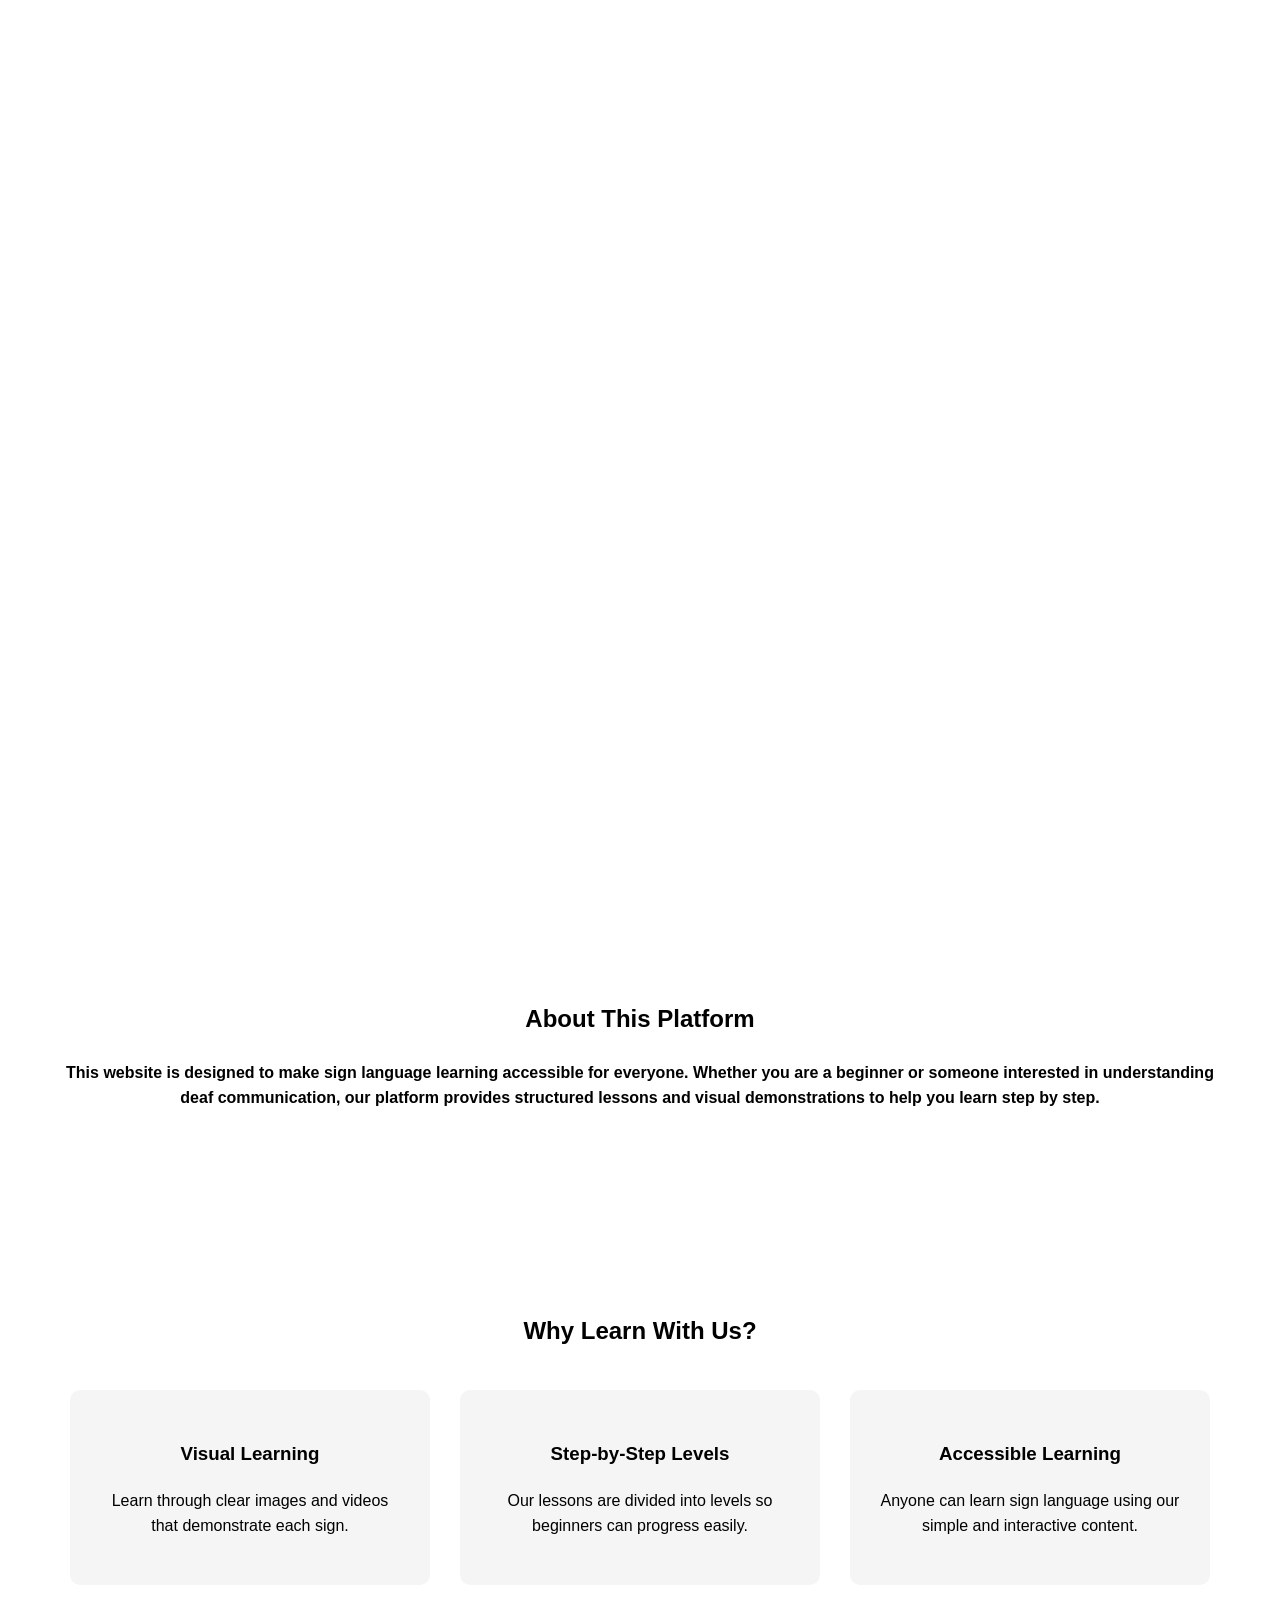
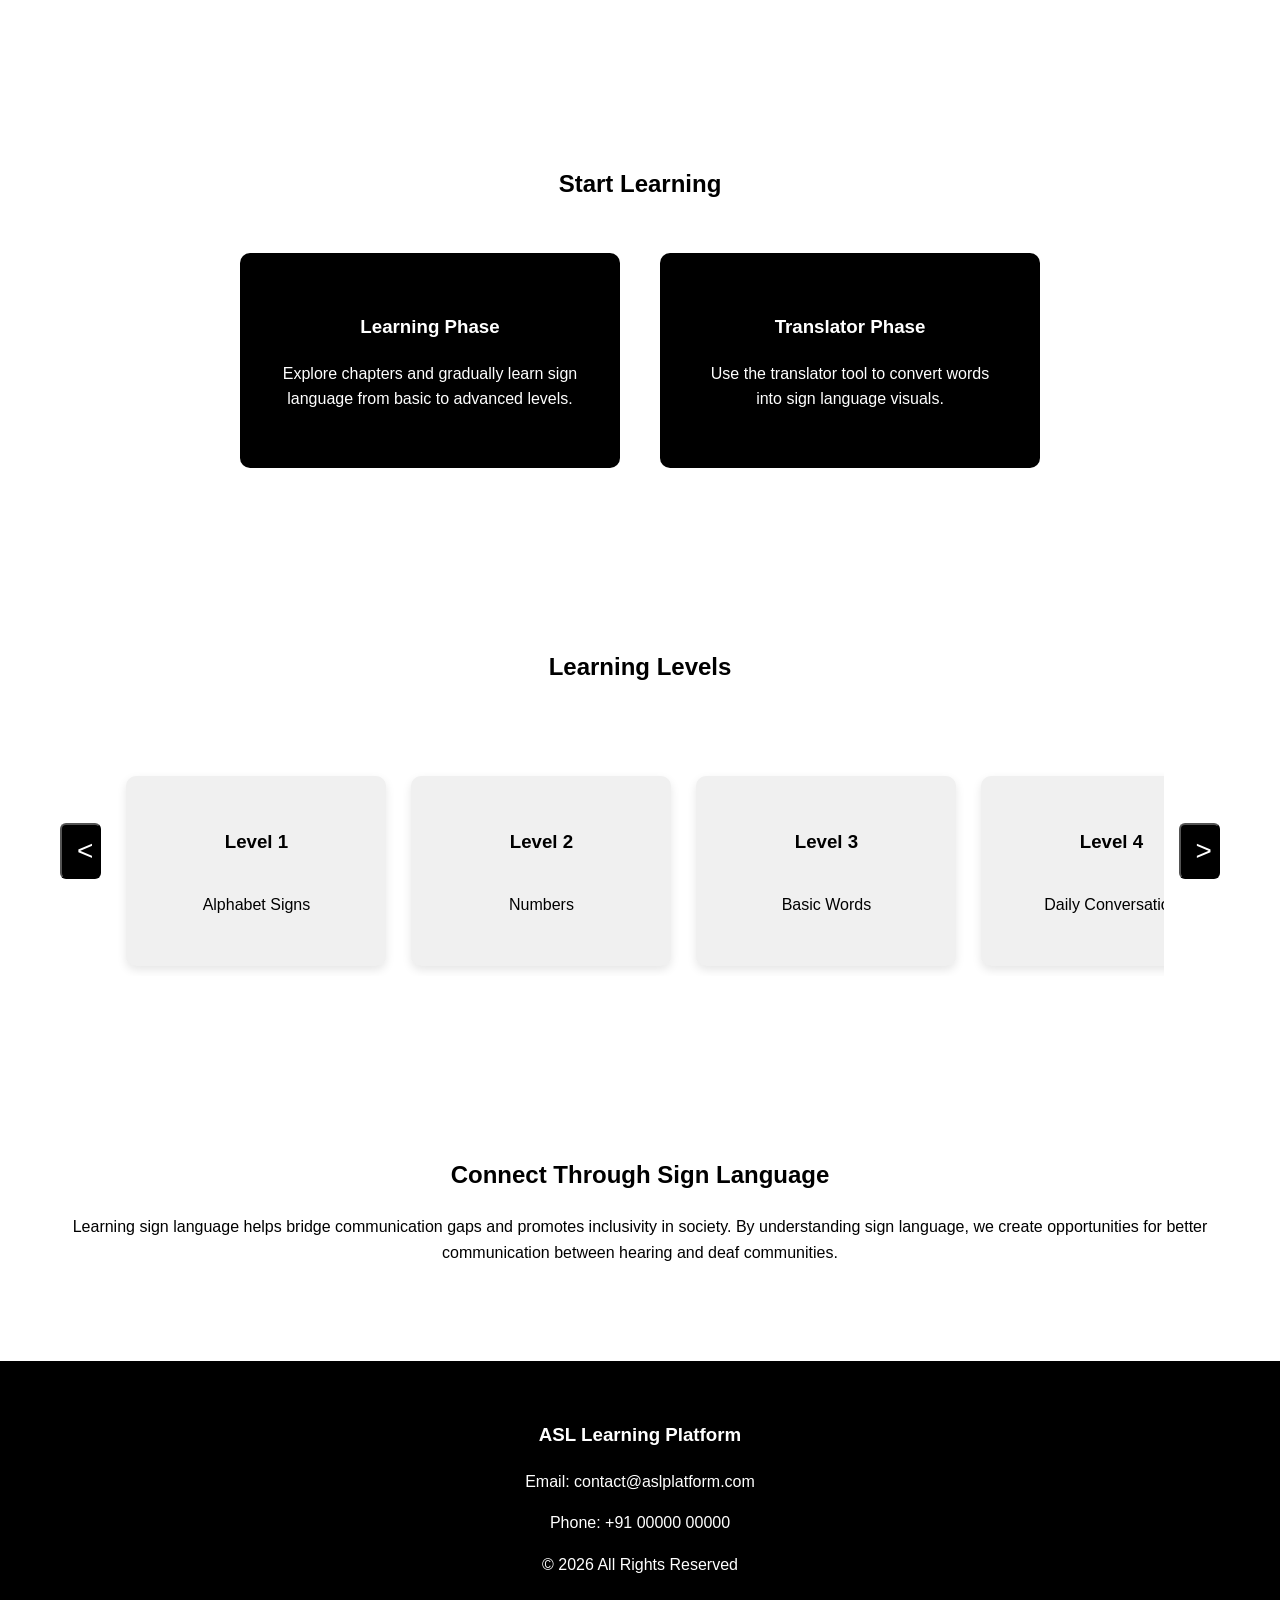
<file: home.html>
<!DOCTYPE html>
<html>

<head>
<meta charset="UTF-8">
<meta name="viewport" content="width=device-width, initial-scale=1.0">
<title>SignConnect</title>

<style>

body{
margin:0;
font-family:Arial;
line-height:1.6;
}



.hero{

height:100vh;

position:relative;

color:white;

display:flex;

flex-direction:column;

justify-content:center;

align-items:center;

text-align:center;

overflow:hidden;

}

.bg-video{

position:absolute;

top:0;

left:0;

width:100%;

height:100%;

object-fit:cover;

z-index:-1;

}

.hero h1{

font-size:50px;

}

.hero p{

font-size:20px;

max-width:600px;

}



.section{

padding:80px 60px;

max-width:1200px;

margin:auto;

text-align:center;

}



.features{

display:flex;

gap:30px;

justify-content:center;

margin-top:40px;

}

.feature-box{

background:#f5f5f5;

padding:30px;

border-radius:10px;

width:300px;

}



.phase-container{

display:flex;

justify-content:center;

gap:40px;

margin-top:50px;

}

.phase{

background:#000;

color:white;

padding:40px;

border-radius:10px;

width:300px;

cursor:pointer;

text-decoration: none;

display: block;

}


button{
    position: relative;
    overflow: hidden;
}

.phase:hover{

background:#333;

}

.section{
    opacity:0;
    transform:translateY(50px);
    transition:0.6s;
}

.levels{

display:flex;



gap:25px;

overflow-x: auto;

margin-top:40px;

scroll-behavior: smooth;

padding: 10px;

}

.level{

background:#f0f0f0;

width:220px;

height:150px;

padding:20px;

border-radius:10px;

text-align:center;

display:flex;

flex-direction:column;

justify-content:center;

align-items:center;

flex-shrink:0;

box-shadow:0 4px 10px rgba(0,0,0,0.1);

}

.level:hover{

transform:translateY(-5px);

transition:0.3s;

}

.levels-wrapper{

display:flex;

align-items:center;

justify-content:center;

gap:15px;

margin-top:40px;

}

.arrow{

font-size:28px;

background:black;

color:white;

padding:10px 15px;

border-radius:6px;

text-decoration:none;

}


footer{

background:black;

color:white;

padding:40px;

text-align:center;

}


.logout-btn{
    position: fixed;
    top: 20px;
    left: 20px;
    padding: 10px 15px;
    background: black;
    color: white;
    border: none;
    border-radius: 6px;
    cursor: pointer;
    z-index: 1000;
}

.logout-btn:hover{
    background: #333;
}

#progress{
    position: fixed;
    top: 0;
    left: 0;
    height: 5px;
    background: white;
    width: 0%;
    z-index: 9999;
}

</style>

</head>

<body>



<div id="progress"></div>

<button class="logout-btn" onclick="logout()">Logout</button>

<section class="hero">

<video autoplay muted loop  class="bg-video">

<source src="homehero2.mp4" type="video/mp4">

</video>	

<h1>Learn Sign Language Easily</h1>
<p id="welcomeUser"></p>

<p>
A simple platform to help beginners understand and learn American Sign Language through visual examples and guided lessons.
</p>

</section>



<section class="section">

<h2>About This Platform</h2>

<h4>
This website is designed to make sign language learning accessible for everyone. Whether you are a beginner or someone interested in understanding deaf communication, our platform provides structured lessons and visual demonstrations to help you learn step by step.
</h4>

</section>



<section class="section">

<h2>Why Learn With Us?</h2>

<div class="features">

<div class="feature-box">

<h3>Visual Learning</h3>

<p>
Learn through clear images and videos that demonstrate each sign.
</p>

</div>

<div class="feature-box">

<h3>Step-by-Step Levels</h3>

<p>
Our lessons are divided into levels so beginners can progress easily.
</p>

</div>

<div class="feature-box">

<h3>Accessible Learning</h3>

<p>
Anyone can learn sign language using our simple and interactive content.
</p>

</div>

</div>

</section>



<section class="section">

<h2>Start Learning</h2>

<div class="phase-container">

<a href="learning.html" class="phase">

<h3>Learning Phase</h3>

<p>
Explore chapters and gradually learn sign language from basic to advanced levels.
</p>

</a>


<a href="translator.html" class="phase">

<h3>Translator Phase</h3>

<p>
Use the translator tool to convert words into sign language visuals.
</p>

</a>

</div>

</section>



<section class="section">

<h2>Learning Levels</h2>

<div class="levels-wrapper">

<button class="arrow" onclick="moveLeft()">&lt;</button>

<div class="levels" >

<div class="level" id="left">
<h3>Level 1</h3>
<p>Alphabet Signs</p>
</div>

<div class="level">
<h3>Level 2</h3>
<p>Numbers</p>
</div>

<div class="level">
<h3>Level 3</h3>
<p>Basic Words</p>
</div>

<div class="level">
<h3>Level 4</h3>
<p>Daily Conversation</p>
</div>

<div class="level">
<h3>Level 5</h3>
<p>Family and People</p>
</div>

<div class="level">
<h3>Level 5</h3>
<p>Emotions and Feelings</p>
</div>

<div class="level">
<h3>Level 6</h3>
<p>Greetings</p>
</div>

<div class="level" id="right">
<h3>Level 7</h3>
<p>Simple Conversations</p>
</div>

</div>


<button class="arrow" onclick="scrollRight()">&gt;</button>

</div>

</section>



<section class="section">

<h2>Connect Through Sign Language</h2>

<p>
Learning sign language helps bridge communication gaps and promotes inclusivity in society. By understanding sign language, we create opportunities for better communication between hearing and deaf communities.
</p>

</section>


<footer>

<h3>ASL Learning Platform</h3>

<p>Email: contact&commat;aslplatform.com</p>

<p>Phone: +91 00000 00000</p>

<p>&copy; 2026 All Rights Reserved</p>

</footer>


<script>

let current = localStorage.getItem("currentUser");

if(!current){
    document.querySelector(".logout-btn").style.display = "none";
}

function logout(){
    localStorage.removeItem("currentUser");
    window.location.href = "login.html";
}

let users = JSON.parse(localStorage.getItem("users"));
let currentUser = localStorage.getItem("currentUser");

if(users){
    for(let i=0; i<users.length; i++){
        if(users[i].email === currentUser){
            document.getElementById("welcomeUser").innerText = 
                "Welcome, " + users[i].name;
            break;
        }
    }
}


window.addEventListener("scroll", function(){
    let scrollTop = document.documentElement.scrollTop;
    let height = document.documentElement.scrollHeight - document.documentElement.clientHeight;

    let percent = (scrollTop / height) * 100;

    document.getElementById("progress").style.width = percent + "%";
});



function moveLeft(){
    document.querySelector(".levels").scrollBy({
        left: -200,
        behavior: "smooth"
    });
}

function scrollRight(){
    document.querySelector(".levels").scrollBy({
        left: 200,
        behavior: "smooth"
    });
}









window.addEventListener("scroll", function(){
    document.querySelectorAll(".section").forEach(sec => {
        let pos = sec.getBoundingClientRect().top;
        let screen = window.innerHeight;

        if(pos < screen - 100){
            sec.style.opacity = 1;
            sec.style.transform = "translateY(0)";
        }
    });
});
</script>
</body>

</html>
</file>
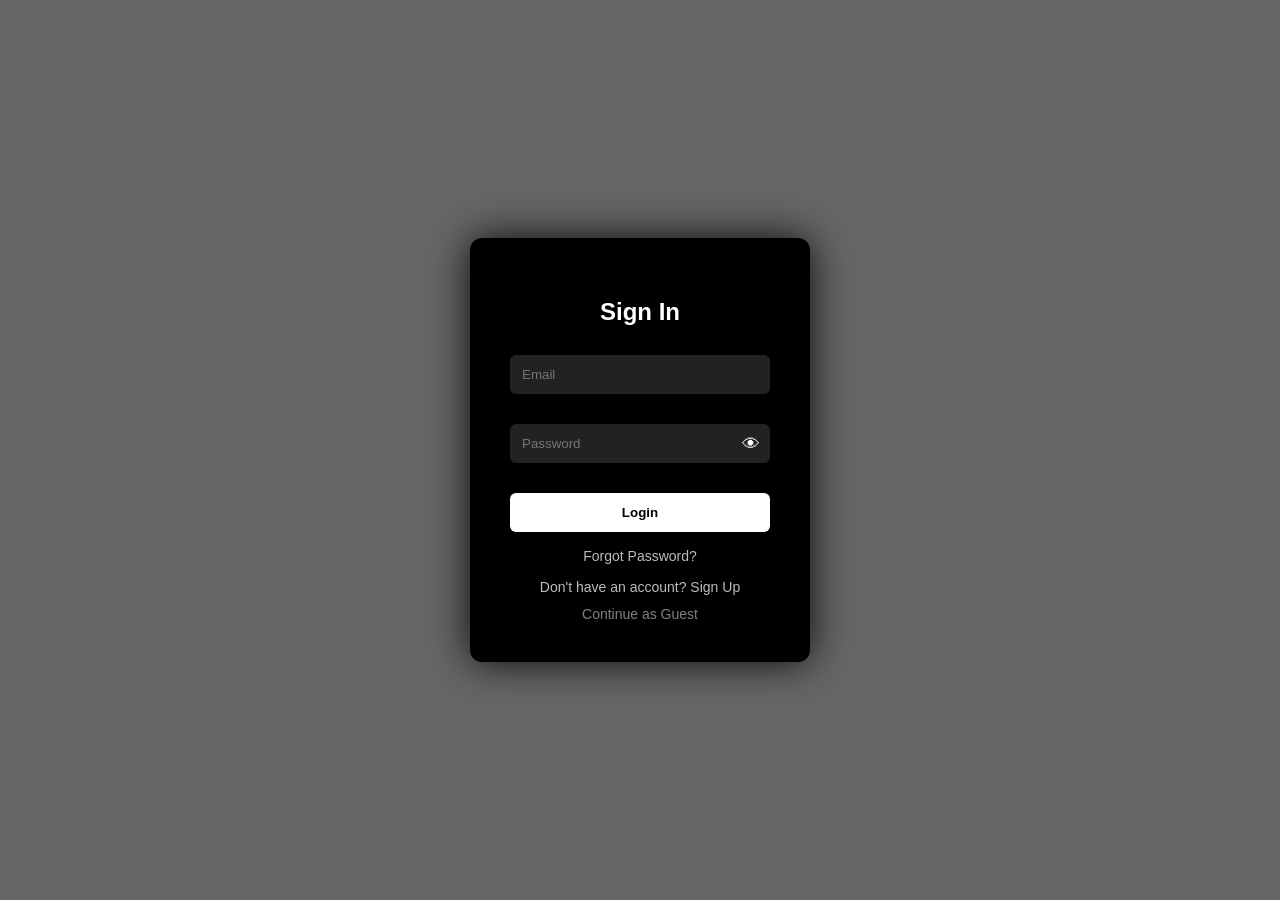
<file: login.html>
<!DOCTYPE html>
<html lang="en">
<head>
<meta charset="UTF-8">
<meta name="viewport" content="width=device-width, initial-scale=1.0">
<title>Login</title>

<style>

    *{
        box-sizing: border-box;
    }

body{
margin:0;
font-family:Arial;
height:100vh;
display:flex;
justify-content:center;
align-items:center;
overflow:hidden;
}


#bgVideo{
position:fixed;
top:0;
left:0;
width:100%;
height:100%;
object-fit:cover;
z-index:-2;
}


.overlay{
position:fixed;
top:0;
left:0;
width:100%;
height:100%;
background:rgba(0,0,0,0.6);
z-index:-1;
}


.login-box{
background:black;
padding:40px;
border-radius:12px;
width:340px;
box-shadow:0 0 40px rgba(0,0,0,0.9);
color:white;
text-align:center;
}


input[type="radio"]{
display:none;
}

.form{
display:none;
}

#login:checked ~ .forms #loginForm{
display:block;
}

#register:checked ~ .forms #registerForm{
display:block;
}

input[type="text"],
input[type="email"],
input[type="password"]{

width:100%;
padding:12px;
margin:10px 0;
border-radius:6px;
border:none;
background:#222;
color:white;

}

button{
width:100%;
padding:12px;
margin-top:10px;
border:none;
border-radius:6px;
background:white;
color:black;
font-weight:bold;
cursor:pointer;
}

.toggle{
margin-top:15px;
cursor:pointer;
color:#bbb;
font-size:14px;
}

.toggle:hover{
color:white;
}

.guest{
margin-top:10px;
color:gray;
font-size:14px;
}

.guest a{
color:gray;
text-decoration:none;
}

.guest a:hover{
color:white;
}

.password-box{
    position:relative;
    margin:10px 0;
}

.password-box input{
    width:100%;
    padding:12px 40px 12px 12px;
    
}

.eye{
    position:absolute;
    right:10px;
    top:50%;
    transform:translateY(-50%);
    cursor:pointer;
    font-size: 18px;
}

</style>
</head>

<body>

 <video autoplay muted loop id="bgVideo">
<source src="login2p.mp4" type="video/mp4">
</video>

<div class="overlay"></div>

<div class="login-box">

<input type="radio" name="tab" id="login" checked>
<input type="radio" name="tab" id="register">

<div class="forms">


<div class="form" id="loginForm">

<h2>Sign In</h2>

<form  id="loginFormSubmit">

<input type="email" id="loginEmail" placeholder="Email" required>

<div class="password-box">
    <input type="password" id="loginPassword" placeholder="Password" required>
    <span onclick="toggleLoginPass()" id="loginEye" class="eye">&#128065;</span>
</div>
<button type="submit">Login</button>

</form>

<p id="loginMsg"></p>
<p class="toggle" id="forgot">Forgot Password?</p>

<label class="toggle" for="register">
Don't have an account? Sign Up
</label>

<div class="guest">
<a href="home.html">Continue as Guest</a>
</div>

</div>


<div class="form" id="registerForm">

<h2>Create Account</h2>

<form  id="registerFormSubmit">

<input type="text" id="name"  placeholder="Full Name" required>
<input type="email" id="registerEmail" placeholder="Email" required>

<div class="password-box">
    <input type="password" id="registerPassword" placeholder="Password" required>
    <span onclick="toggleRegisterPass()" id="registerEye" class="eye">&#128065;</span>
</div>
<button type="submit">Register</button>

</form>

<p id="registerMsg"></p>

<label class="toggle" for="login">
Already have an account? Sign In
</label>

<div class="guest">
<a href="home.html">Continue as Guest</a>
</div>

</div>

</div>

</div>

<script>

    


document.addEventListener("DOMContentLoaded", function(){
 


    let current = localStorage.getItem("currentUser");

if(current){
     window.location.href = "home.html";
}


    console.log("JS LOADED"); 

  
  document.getElementById("registerFormSubmit").addEventListener("submit", function(e){
    e.preventDefault();

    let name = document.getElementById("name").value;
    let email = document.getElementById("registerEmail").value;
    let password = document.getElementById("registerPassword").value;

    if(password.length < 4){
    document.getElementById("registerMsg").innerText = "Password too short";
    return;
}

    let users = localStorage.getItem("users");

    if(users == null){
        users = [];
    } else {
        users = JSON.parse(users);
    }

  
    for(let i=0; i<users.length; i++){
        if(users[i].email === email){
            document.getElementById("registerMsg").innerText = "User already exists";
            return;
        }
    }

   
    let user = {
        name: name,
        email: email,
        password: password
    };

    users.push(user);

    localStorage.setItem("users", JSON.stringify(users));

    document.getElementById("registerMsg").innerText = "Registered!";
});
  



    document.getElementById("loginFormSubmit").addEventListener("submit", function(e){
    e.preventDefault();

    let email = document.getElementById("loginEmail").value;
    let password = document.getElementById("loginPassword").value;

    let users = JSON.parse(localStorage.getItem("users"));

    if(users == null){
        document.getElementById("loginMsg").innerText = "No users found";
        return;
    }

    let found = false;

    for(let i=0; i<users.length; i++){
        if(users[i].email === email && users[i].password === password){
            found = true;
            break;
        }
    }

    if(found){
       
    document.getElementById("loginMsg").innerText = "Login Success";
    localStorage.setItem("currentUser", email);

    setTimeout(function(){
        window.location.href = "home.html";
    }, 1000);


    } else {
        document.getElementById("loginMsg").innerText = "Invalid Email or Password";
    }
});

  
let forgotBtn = document.getElementById("forgot");

if(forgotBtn){
    forgotBtn.addEventListener("click", function(){

        let users = JSON.parse(localStorage.getItem("users"));

        if(!users){
            alert("No user found");
            return;
        }

        let email = prompt("Enter your email:");

        let found = false;

        for(let i=0; i<users.length; i++){
            if(users[i].email === email){

                let newPass = prompt("Enter new password:");
                users[i].password = newPass;

                localStorage.setItem("users", JSON.stringify(users));

                alert("Password updated");
                found = true;
                break;
            }
        }

        if(!found){
            alert("Email not found");
        }

    });
}






});  


function toggleRegisterPass(){
    let p = document.getElementById("registerPassword");
    let eye = document.getElementById("registerEye");

    if(p.type === "password"){
        p.type = "text";
        eye.innerText = '\u{1F648}'; 
    } else {
        p.type = "password";
        eye.innerText = '\u{1F441}';
    }
}





function toggleLoginPass(){
    let p = document.getElementById("loginPassword");
    let eye = document.getElementById("loginEye");

    if(p.type === "password"){
        p.type = "text";
        eye.innerText = '\u{1F648}'; 
    } else {
        p.type = "password";
        eye.innerText = '\u{1F441}';
    }
}


function logout(){
    localStorage.removeItem("currentUser");
    alert("Logged out");
    location.reload();
}


</script>
</body>
</html>
</file>
